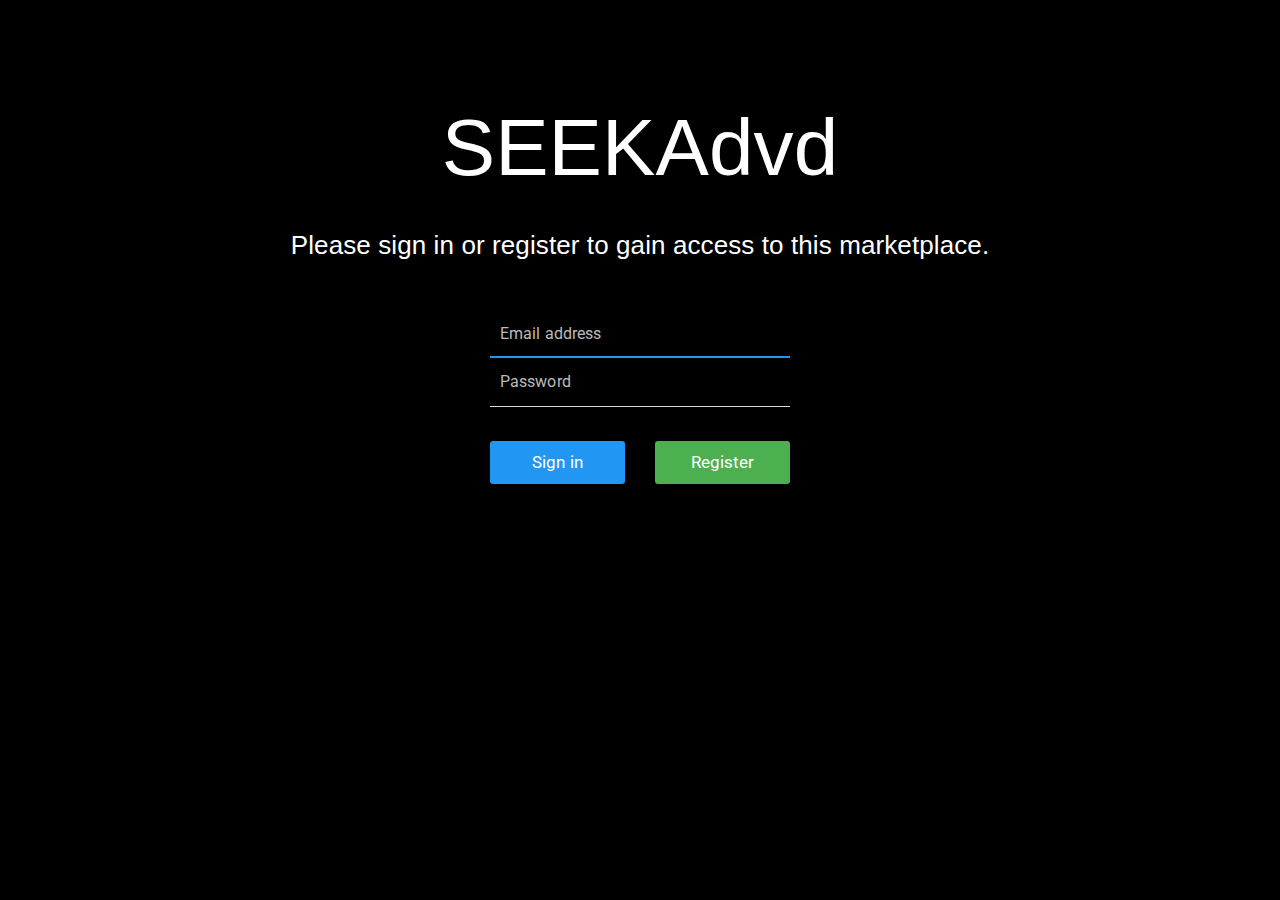
<file: frontend/login.html>
<html lang="en">

  <head>

    <meta charset="utf-8">
    
    <title>seekaDVD</title>

    <link href="./css/bootstrap.min.css" rel="stylesheet">
    <link href="./css/signin.css" rel="stylesheet">
    <link href="./css/style.css" rel="stylesheet">

    <script src="https://ajax.googleapis.com/ajax/libs/jquery/3.1.0/jquery.min.js"></script>
    <script src="./js/login.js"></script>
  
  </head>

  <body>

    <div class="container">
        <div id="titlefont">SEEKAdvd</div>
        <div id="catchphrasefont">Please sign in or register to gain access to this marketplace.</div>
        <br>
    </div>

    <div class="container">

      <form class="form-signin" id="login-form">
        <!-- <h2 class="form-signin-heading">Please sign in.</h2> -->
        <label for="inputEmail" class="sr-only">Email address</label>
        <input type="email" id="inputEmail" class="form-control" placeholder="Email address" required="" autofocus="">
        <label for="inputPassword" class="sr-only">Password</label>
        <input type="password" id="inputPassword" class="form-control" placeholder="Password" required="">
        <div class="checkbox">
<!--           <label>
            <input type="checkbox" value="remember-me"> Remember me
          </label> -->
        </div>
        <br>
        <div class="row">
            <div class="col-md-6">
                <button class="btn btn-lg btn-primary btn-block" type="submit" id="signin">Sign in</button>
            </div>
            <div class="col-md-6">
                <button class="btn btn-lg btn-success btn-block" type="submit" id="register">Register</button>
            </div>
        </div>
      </form>

    </div>

</body></html>
</file>
<file: frontend/css/signin.css>
body {
  padding-top: 40px;
  padding-bottom: 40px;
  background-color: #eee;
}

.form-signin {
  max-width: 330px;
  padding: 15px;
  margin: 0 auto;
}
.form-signin .form-signin-heading,
.form-signin .checkbox {
  margin-bottom: 10px;
}
.form-signin .checkbox {
  font-weight: normal;
}
.form-signin .form-control {
  position: relative;
  height: auto;
  -webkit-box-sizing: border-box;
     -moz-box-sizing: border-box;
          box-sizing: border-box;
  padding: 10px;
  font-size: 16px;
}
.form-signin .form-control:focus {
  z-index: 2;
}
.form-signin input[type="email"] {
  margin-bottom: -1px;
  border-bottom-right-radius: 0;
  border-bottom-left-radius: 0;
}
.form-signin input[type="password"] {
  margin-bottom: 10px;
  border-top-left-radius: 0;
  border-top-right-radius: 0;
}
</file>
<file: frontend/css/style.css>
html,
body
{
	width: 100%;
	height: 100%;
	background-color: #000000;
}

hr {
    margin:40px 0;
} 
h3 { color:#1758AA}
h3 span {font-size:14px; display:block;}
span[ng-click] {
        cursor: pointer;
    }

.ng-invalid {
    color: red;
}

#form {
	width: 450px;
	transition:width 0.5s;
	position: absolute;
	top: 2%;
	right: 2%;
	background-color: rgba(255, 255, 255, 0.90);
	box-shadow: 0 4px 8px 0 rgba(0, 0, 0, 0.2), 0 6px 20px 0 rgba(0, 0, 0, 0.19);
	padding: 2%;
}

#viewCartButton {
    position: fixed;
    top: 1%;
    right: 1%;
}

#cartContainer {
    font-family: 'Lato', sans-serif;
    height: 50px;
    width: 135px;
    position: fixed;
    top: 20px;
    right: 20px;
    z-index: 99999;
    background-color: #CB99C9;
    display: flex;
    display: -webkit-flex;
    flex-direction: row;
}

#numberInCart {
    height: 100%;
    width: 30%;
    display: flex;
    display: -webkit-flex;
    justify-content: center;
    align-items: center;
    border-right: thin solid #000000;
}

#viewCart {
    height: 100%;
    width: 70%;
    display: flex;
    display: -webkit-flex;
    justify-content: center;
    align-items: center;
}

#titlefont {
    font-family: 'Avenir', sans-serif;
    padding-top: 3%;
    color: #FFFFFF;
    font-size: 80px;
    font-weight: 1px;
    text-align: center;
}

#catchphrasefont {
    font-family: 'Avenir', sans-serif;
    /*padding-top: 5%;*/
    color: #FFFFFF;
    font-size: 26px;
    text-align: center;
}

#moviecontainer {
    padding-left: 2%;
    padding-right: 2%;
}

#navbar {
    height: 7.3%;
    width: 100%;
    background-color: orange;
    opacity: 50%;
}

.btn {
	text-transform: none;
}

#warning {
	color: red;
}

.top-buffer {
	margin-top:20px;
}
</file>
